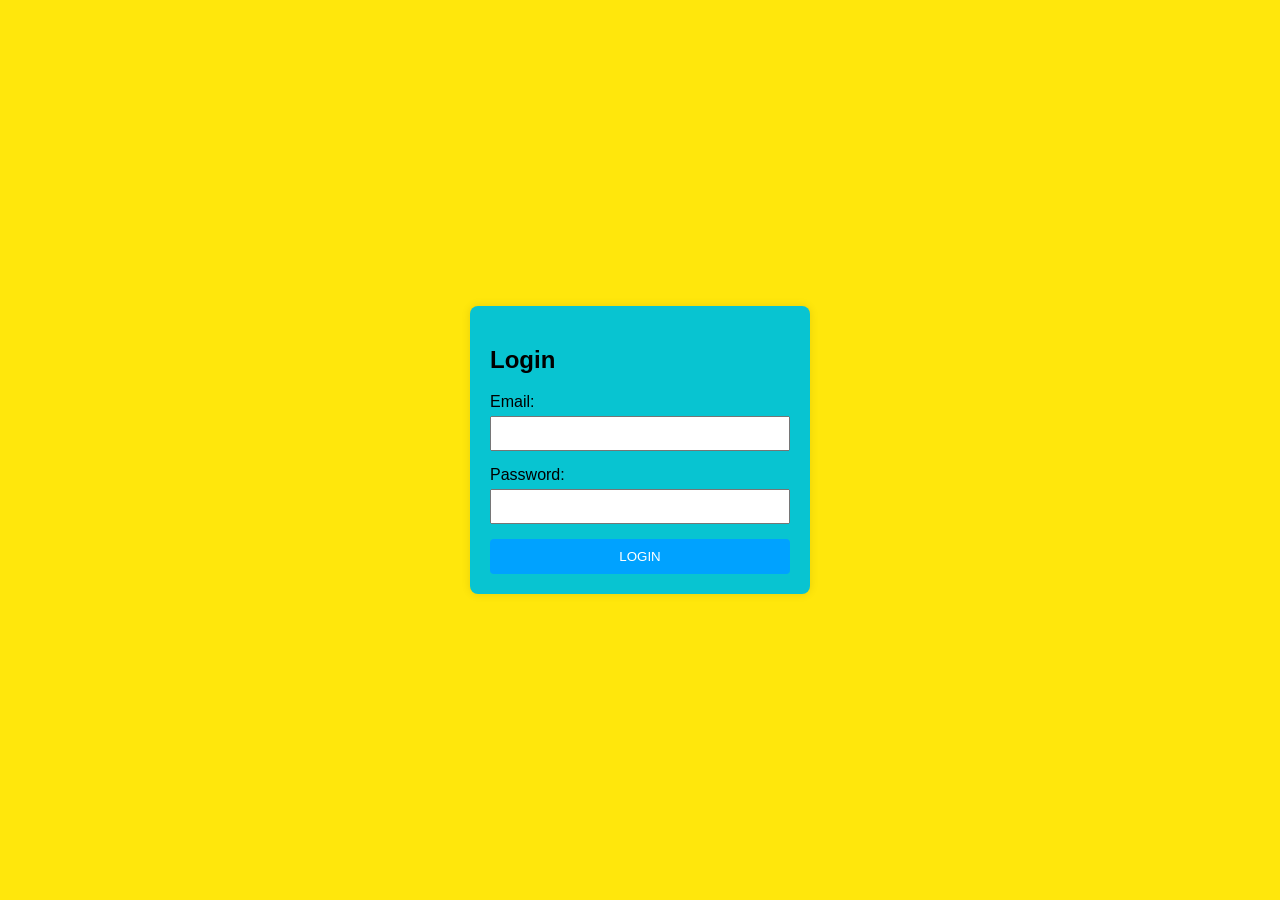
<file: Day 1/loginform.html>
<!DOCTYPE html>
<html lang="en">
<head>
    <meta charset="UTF-8">
    <meta name="viewport" content="width=device-width, initial-scale=1.0">
    <title>Login Form</title>
    <link rel="stylesheet" href="style.css">
</head>
<body>
    <div class="login-container">
        <h2>Login</h2>
        <form>
            <div class="form-group">
                <label for="email">Email:</label>
                <input type="email" id="email" name="email" required>
            </div>
            <div class="form-group">
                <label for="password">Password:</label>
                <input type="password" id="password" name="password" required>
            </div>
            <button type="submit">LOGIN</button>
        </form>
    </div>
</body>
</html>
</file>
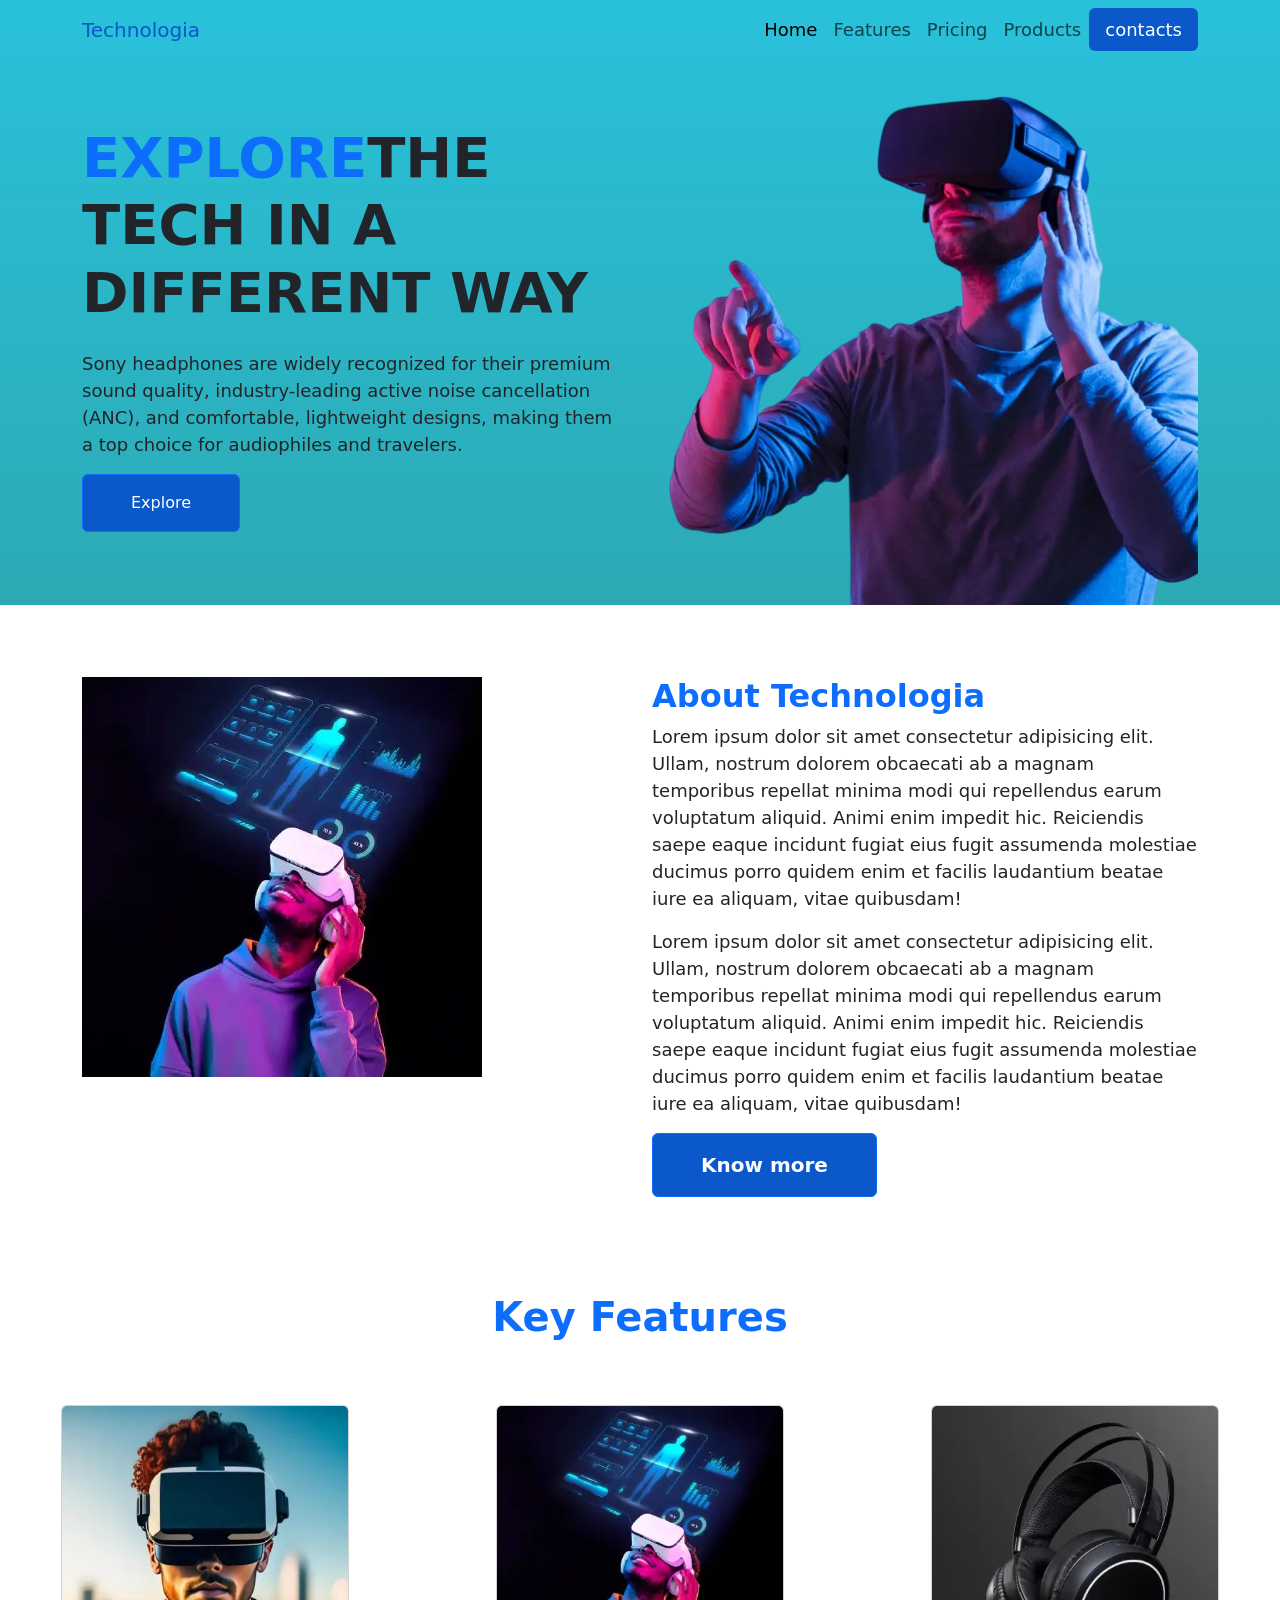
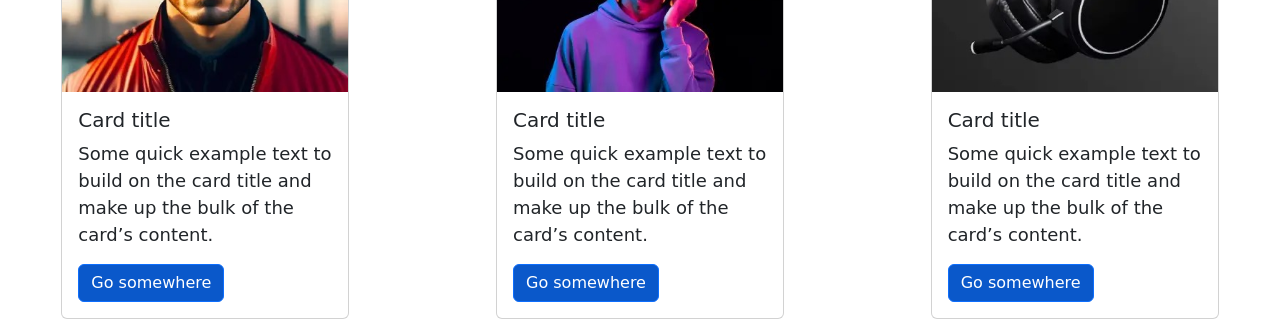
<file: Day 2/index2.html>
<!DOCTYPE html>
<html lang="en">
<head>
    <meta charset="UTF-8">
    <meta name="viewport" content="width=device-width, initial-scale=1.0">
    <title>Document</title>
    <link rel="stylesheet" href="style.css">
     <link href="https://cdn.jsdelivr.net/npm/bootstrap@5.3.8/dist/css/bootstrap.min.css" rel="stylesheet" integrity="sha384-sRIl4kxILFvY47J16cr9ZwB07vP4J8+LH7qKQnuqkuIAvNWLzeN8tE5YBujZqJLB" crossorigin="anonymous">
</head>
<body>
    <header>
        <nav class="navbar navbar-expand-lg ">
  <div class="container">
    <a class="navbar-brand fontw="  href="#">Technologia</a>
    <button class="navbar-toggler" type="button" data-bs-toggle="collapse" data-bs-target="#navbarNav" aria-controls="navbarNav" aria-expanded="false" aria-label="Toggle navigation">
      <span class="navbar-toggler-icon"></span>
    </button>
    <div class="collapse navbar-collapse" id="navbarNav">
      <ul class="navbar-nav ms-auto mb-2 mb-lg-0">
        <li class="nav-item">
          <a class="nav-link active" aria-current="page" href="#">Home</a>
        </li>
        <li class="nav-item">
          <a class="nav-link" href="#">Features</a>
        </li>
        <li class="nav-item">
          <a class="nav-link" href="#">Pricing</a>
        </li>
         <li class="nav-item">
          <a class="nav-link" href="#">Products</a>
        </li>
         <li class="nav-item">
          <a class="nav-link btn btn-primary text-white px-3 py-2" href="#">contacts</a>
        </li>
      </ul>
    </div>
  </div>
</nav>

<!--hero Section-->
<section>
    <div class="container">
        <div class="row align-items-center justify-content-center">
            <div class="col-12 col-lg-6">
                <h2 class="fw-bold display-4 mb-4"><span class="text-primary">EXPLORE</span>THE TECH IN A DIFFERENT WAY</h2>
                <p>Sony headphones are widely recognized for their premium sound quality, industry-leading active noise cancellation (ANC), and comfortable, lightweight designs, making them a top choice for audiophiles and travelers.</p>
                <button class="btn btn-primary text-white px-5 py-3 mb-2">Explore</button>
            </div>
            <div class="col-12 col-lg-6">
                <img src="./WhatsApp Image 2026-03-24 at 2.45.04 PM-Photoroom.png" alt="image" class="img-fluid">
            </div>
        </div>
    </div>
</section>
    </header>
    <section class="container py-5 mt-4">
        <div class="row">
            <div class="col-12 col-lg-6">
                <img src="./WhatsApp Image 2026-03-24 at 2.45.05 PM.jpeg" alt="error" class="img-fluid">
            </div>
            <div class="col-12 col-lg-6">
                <h2 class="text-primary fw-bold fs-2">About Technologia</h2>
                <p>Lorem ipsum dolor sit amet consectetur adipisicing elit. Ullam, nostrum dolorem obcaecati ab a magnam temporibus repellat minima modi qui repellendus earum voluptatum aliquid. Animi enim impedit hic. Reiciendis saepe eaque incidunt fugiat eius fugit assumenda molestiae ducimus porro quidem enim et facilis laudantium beatae iure ea aliquam, vitae quibusdam!</p>
                <p>Lorem ipsum dolor sit amet consectetur adipisicing elit. Ullam, nostrum dolorem obcaecati ab a magnam temporibus repellat minima modi qui repellendus earum voluptatum aliquid. Animi enim impedit hic. Reiciendis saepe eaque incidunt fugiat eius fugit assumenda molestiae ducimus porro quidem enim et facilis laudantium beatae iure ea aliquam, vitae quibusdam!</p>
                <button class="btn btn-primary px-5 py-3 inline-block fs-5 fw-bold">Know more</button>
            </div>
        </div>
    </section>
    <section>
        <div class="row">
            <div class="col-12 my-5">
                <h2 class="text-primary fs-1 fw-bold mb-3 text-center">Key Features</h2>
            </div>
            <div class="col-lg-4 align-items-center">
                <div class="card mx-auto" style="width: 18rem;">
                    <img src="./WhatsApp Image 2026-03-24 at 2.45.05 PM (1).jpeg" class="card-img-top" alt="...">
                    <div class="card-body">
                        <h5 class="card-title">Card title</h5>
                        <p class="card-text">Some quick example text to build on the card title and make up the bulk of
                            the card’s content.</p>
                        <a href="#" class="btn btn-primary">Go somewhere</a>
                    </div>
                </div>
            </div>
            <div class="col-lg-4">
                <div class="card mx-auto" style="width: 18rem;">
                    <img src="./WhatsApp Image 2026-03-24 at 2.45.05 PM.jpeg" class="card-img-top" alt="...">
                    <div class="card-body">
                        <h5 class="card-title">Card title</h5>
                        <p class="card-text">Some quick example text to build on the card title and make up the bulk of
                            the card’s content.</p>
                        <a href="#" class="btn btn-primary">Go somewhere</a>
                    </div>
                </div>
            </div>
            <div class="col-lg-4">
                <div class="card mx-auto" style="width: 18rem;">
                    <img src="./WhatsApp Image 2026-03-24 at 2.45.03 PM.jpeg" class="card-img-top" alt="...">
                    <div class="card-body">
                        <h5 class="card-title">Card title</h5>
                        <p class="card-text">Some quick example text to build on the card title and make up the bulk of
                            the card’s content.</p>
                        <a href="#" class="btn btn-primary">Go somewhere</a>
                    </div>
                </div>
            </div>
        </div>
    </section>
    <script src="https://cdn.jsdelivr.net/npm/@popperjs/core@2.11.8/dist/umd/popper.min.js" integrity="sha384-I7E8VVD/ismYTF4hNIPjVp/Zjvgyol6VFvRkX/vR+Vc4jQkC+hVqc2pM8ODewa9r" crossorigin="anonymous"></script>
    <script src="https://cdn.jsdelivr.net/npm/bootstrap@5.3.8/dist/js/bootstrap.min.js" integrity="sha384-G/EV+4j2dNv+tEPo3++6LCgdCROaejBqfUeNjuKAiuXbjrxilcCdDz6ZAVfHWe1Y" crossorigin="anonymous"></script>
    
</body>
</html>
</file>
<file: Day 1/style.css>
body {
    display: flex;
    justify-content: center;
    align-items: center;
    min-height: 100vh;
    margin: 0;
    font-family: Arial, sans-serif;
    background-color: #ffe70c;
}

.login-container {
    background-color: rgb(8, 196, 209);
    padding: 20px;
    border-radius: 8px;
    box-shadow: 0 0 10px rgba(0, 0, 0, 0.1);
    width: 300px;
}

.form-group {
    margin-bottom: 15px;
}

label {
    display: block;
    margin-bottom: 5px;
}

input {
    width: 100%;
    padding: 8px;
    box-sizing: border-box;
}

button {
    width: 100%;
    padding: 10px;
    background-color: #00a2ff;
    color: white;
    border: none;
    border-radius: 4px;
    cursor: pointer;
}

button:hover {
    background-color: #ff0000;
}
</file>
<file: Day 2/style.css>
/*- Font sizes (px)
10 / 12 / 14 / 16 / 18 / 20 / 24 / 30 / 36 / 44 / 52 / 62 / 74 / 86 / 98
*/

* {
  --primary-color: #3498db;
}

body {
  color: #555; /* Steel Gray */
  font-family: "Roboto", sans-serif;
}

.navbar-brand {
  font-size: 30px;
}

.nav-link {
  font-size: 18px !important;
  font-weight: 500;
}

.head-section,header {
  background-image: linear-gradient(180deg, #29c1db, #2caab3);
}

.navbar-brand,
.text-primary {
  color: #0a58ca !important;
}

.btn-primary {
  background-color: #0a58ca !important;
  border: none;
}

.nav-link:hover {
  color: #ec0707;
}

p {
  font-size: 18px;
}
.btn-primary:hover {
  background-color: #ff3300 !important;
}

.blue-bg {
  background-color: #0a58ca;
  color: #fff;
}

.ionicons {
  color: #0a58ca;
  background-color: #f2f2f2;
  padding: 10px;
  height: 30px;
  width: 30px;
  margin-bottom: 12px;
}

.nav-tabs {
  border: none;
}

.nav-tabs .active {
  background-color: #0a58ca !important;
  border: none;
  color: #fff !important;
}

.footer-section {
  background-color: #0a58ca !important;
  border: none;
  color: #fff !important;
}
</file>
